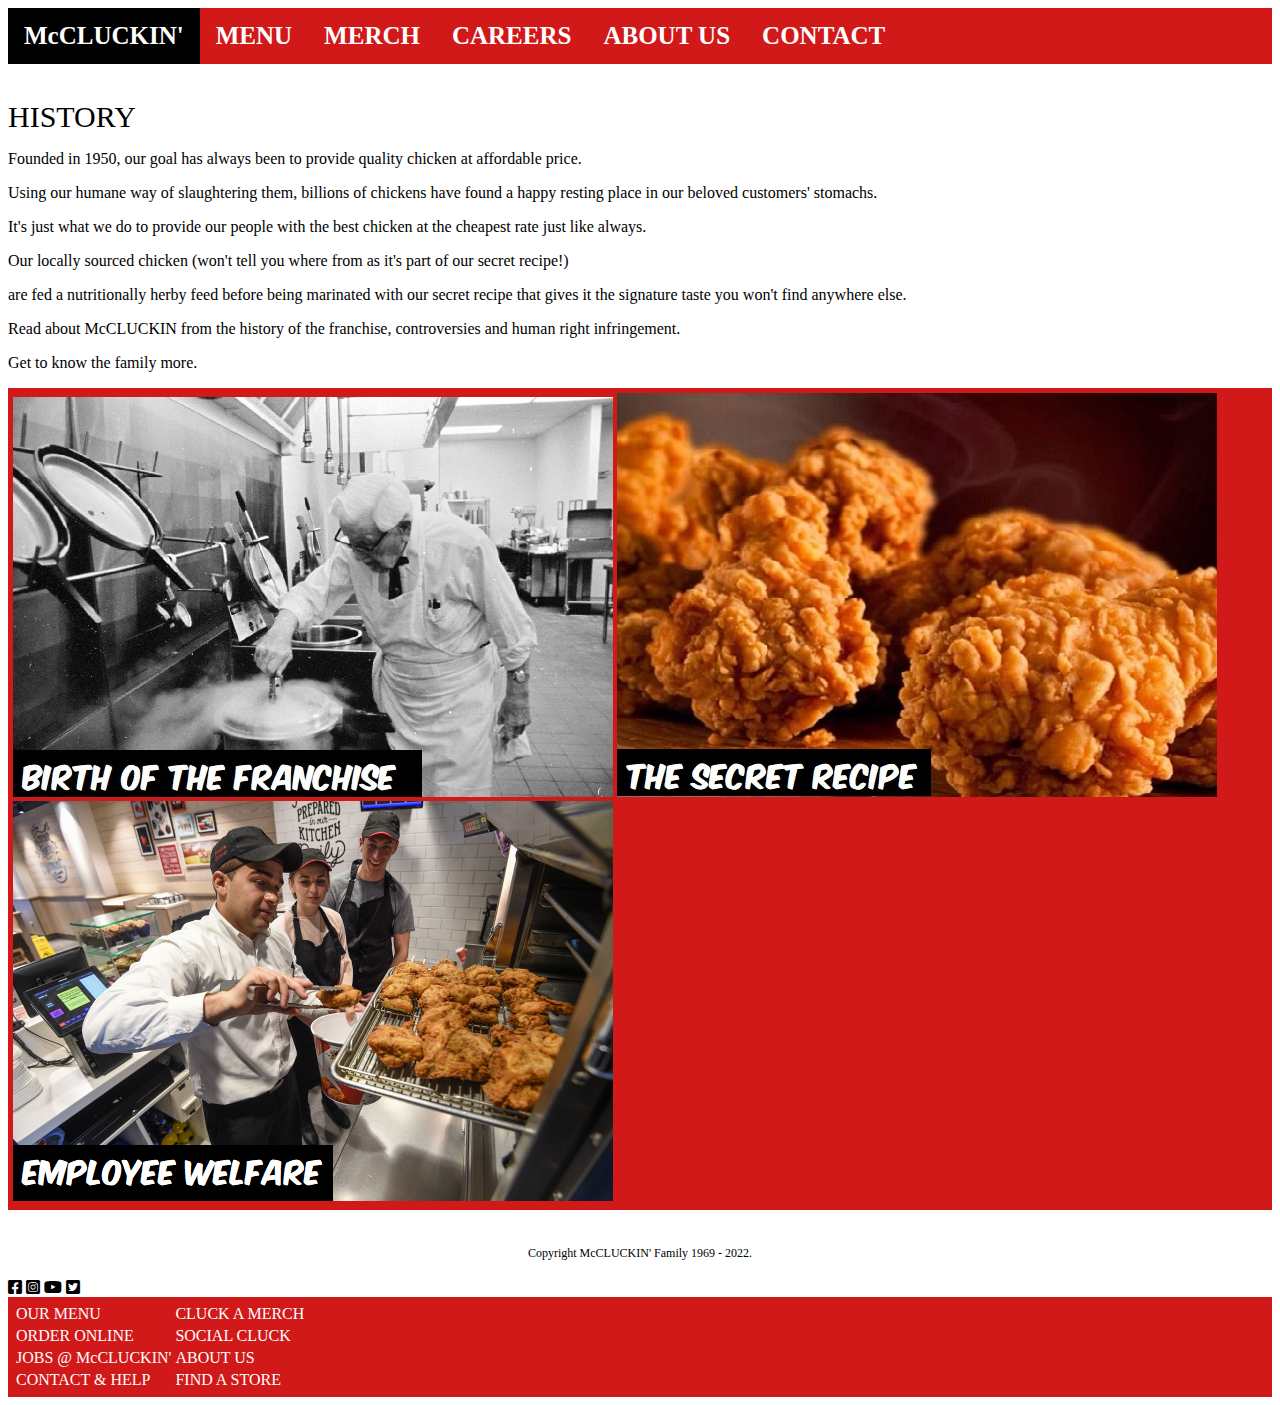
<file: about_us.html>
<!DOCTYPE html>
<html lang="en">
  <head>
    <title>McCLUCKIN': Who We Cluckin' Are.</title>

    <meta name="viewport" content="width=device-width, initial-scale=1" />

    <!---Libraries-->
    <link
      rel="stylesheet"
      type="text/css"
      href="assets/css/mccluck-css-style.css"
    />
    <link
      rel="stylesheet"
      href="https://cdnjs.cloudflare.com/ajax/libs/font-awesome/6.0.0-beta3/css/all.min.css"
    />

    <!-- jQuery library -->
    <script src="https://ajax.googleapis.com/ajax/libs/jquery/3.6.0/jquery.min.js"></script>

    <!-- Latest compiled JavaScript -->
    <!-- JavaScript Bundle with Popper -->
    <script
      src="https://cdn.jsdelivr.net/npm/bootstrap@5.2.0-beta1/dist/js/bootstrap.bundle.min.js"
      integrity="sha384-pprn3073KE6tl6bjs2QrFaJGz5/SUsLqktiwsUTF55Jfv3qYSDhgCecCxMW52nD2"
      crossorigin="anonymous"
    ></script>
  </head>

  <!---Navigation bar W3 School-->
  <div class="topnav">
    <a class="active" href="index.html" target="_blank">McCLUCKIN'</a>
    <a href="menu.html" target="_blank">MENU</a>
    <a href="merchandise.html" target="_blank">MERCH</a>
    <a href="careers.html" target="_blank">CAREERS</a>
    <a href="about_us.html" target="_blank">ABOUT US</a>
    <a href="contact.html" target="_blank">CONTACT</a>
  </div>

  <body>
    <br />
    <br />
    <div class="h2">HISTORY</div>
    <article>
      <p>
        Founded in 1950, our goal has always been to provide quality chicken at
        affordable price.
      </p>
      <p>
        Using our humane way of slaughtering them, billions of chickens have
        found a happy resting place in our beloved customers' stomachs.
      </p>
      <p>
        It's just what we do to provide our people with the best chicken at the
        cheapest rate just like always.
      </p>
      <p>
        Our locally sourced chicken (won't tell you where from as it's part of
        our secret recipe!)
      </p>
      <p>
        are fed a nutritionally herby feed before being marinated with our
        secret recipe that gives it the signature taste you won't find anywhere
        else.
      </p>
      <p>
        Read about McCLUCKIN from the history of the franchise, controversies
        and human right infringement.
      </p>
      <p>Get to know the family more.</p>
    </article>

    <div class="menu-center">
      <img
        src="assets/images/about-us-old-store.webp"
        class="img-fluid"
        alt="Start of the Franchise"
      />
      <img
        src="assets/images/about-us-hot-wings.webp"
        class="img-fluid"
        alt="Secret Recipe"
      />
      <img
        src="assets/images/about-us-welfare.webp"
        class="img-fluid"
        alt="Employee Welfare"
      />
    </div>
    <br />
    <br />

    <div class="footer-text">Copyright McCLUCKIN' Family 1969 - 2022.</div>

    <br />
    <!---Social media-->
    <a href="https://www.facebook.com"
      ><i class="fa-brands fa-facebook-square"></i
    ></a>
    <a href="https://www.instagram.com"
      ><i class="fa-brands fa-instagram-square"></i
    ></a>
    <a href="https://www.youtube.com"><i class="fa-brands fa-youtube"></i></a>
    <a href="https://www.twitter.com"
      ><i class="fa-brands fa-twitter-square"></i
    ></a>

    <!---Footer links-->
    <div class="footer-links">
      <table>
        <tr>
          <td><a href="menu.html">OUR MENU</a></td>
          <td><a href="merchandise.html">CLUCK A MERCH</a></td>
        </tr>

        <tr>
          <td><a href="ubereats.com">ORDER ONLINE</a></td>
          <td><a href="google.com">SOCIAL CLUCK</a></td>
        </tr>

        <tr>
          <td><a href="careers.html">JOBS @ McCLUCKIN'</a></td>
          <td><a href="about_us.html">ABOUT US</a></td>
        </tr>

        <tr>
          <td><a href="contact.html">CONTACT & HELP</a></td>
          <td><a href="contact.html">FIND A STORE</a></td>
        </tr>
      </table>
    </div>
  </body>
</html>
</file>
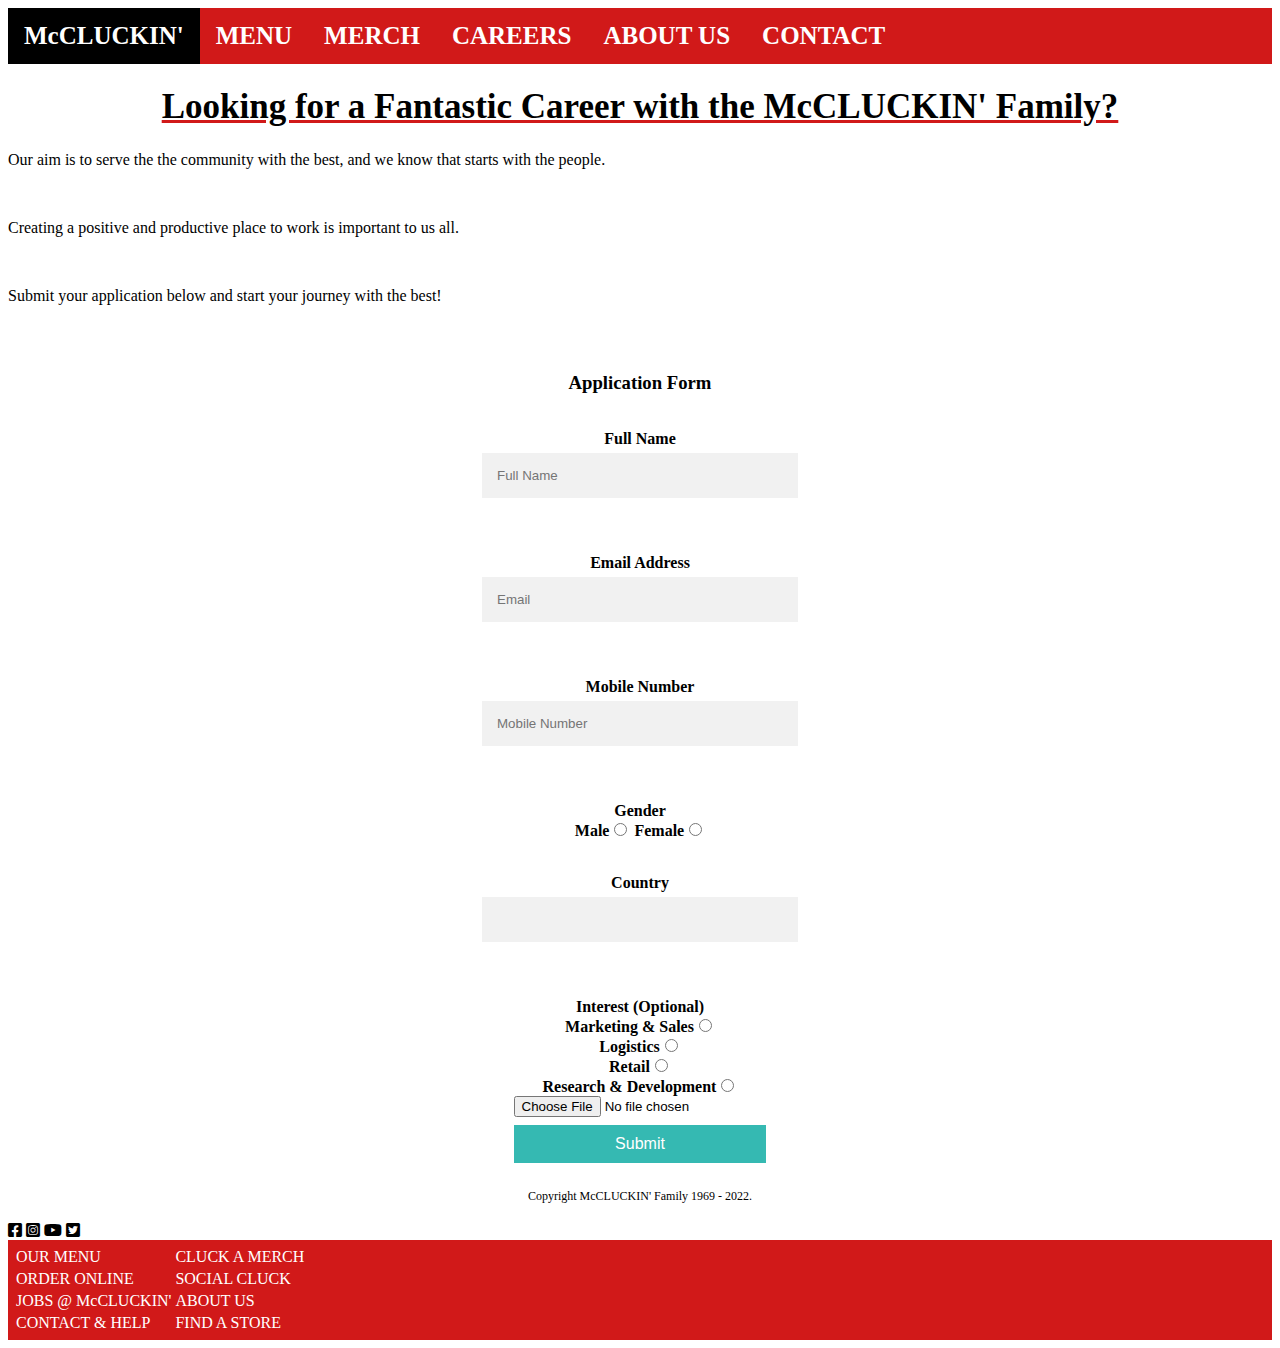
<file: careers.html>
<!DOCTYPE html>
<html lang="en">
  <head>
    <title>McCLUCKIN': Join The Flock!</title>

    <meta name="viewport" content="width=device-width, initial-scale=1">

    <!---Libraries-->
    <link
      rel="stylesheet"
      type="text/css"
      href="assets/css/mccluck-css-style.css"
    />
    <link
      rel="stylesheet"
      href="https://cdnjs.cloudflare.com/ajax/libs/font-awesome/6.0.0-beta3/css/all.min.css"
    />
    <link
      rel="stylesheet"
      type="text/css"
      href="assets/css/career-application-style.css"
    />

    <!-- jQuery library -->
    <script src="https://ajax.googleapis.com/ajax/libs/jquery/3.6.0/jquery.min.js"></script>

    <!-- Latest compiled JavaScript -->
    <!-- JavaScript Bundle with Popper -->
    <script src="https://cdn.jsdelivr.net/npm/bootstrap@5.2.0-beta1/dist/js/bootstrap.bundle.min.js" 
    integrity="sha384-pprn3073KE6tl6bjs2QrFaJGz5/SUsLqktiwsUTF55Jfv3qYSDhgCecCxMW52nD2" 
    crossorigin="anonymous">
    </script>

  </head>

  <body>
<!---Navigation bar W3 School-->
  <div class= "topnav">
    <a class="active"
     href="index.html" target="_blank">McCLUCKIN'</a>
    <a href="menu.html" target="_blank">MENU</a>
    <a href="merchandise.html" target="_blank">MERCH</a>
    <a href="careers.html" target="_blank">CAREERS</a>
    <a href="about_us.html" target="_blank">ABOUT US</a>
    <a href="contact.html" target="_blank">CONTACT</a>
  </div>

    <h1>Looking for a Fantastic Career with the McCLUCKIN' Family?</h1>

    <p>
      Our aim is to serve the the community with the best, and we know that
      starts with the people.
    </p>
<br />
    <p>
      Creating a positive and productive place to work is important to us all.
    </p>
<br />
    <p>Submit your application below and start your journey with the best!</p>

    <form>
      <div class="container"></div>
      <h3>Application Form</h3>
<br />
      <label> Full Name </label>
<br />
      <input type="text" name="fname" placeholder="Full Name" id="t1" />
      <p id="msg1" style="color: red"></p>
 <br />

      <label>Email Address</label>
 <br />
      <input type="text" name="email" placeholder="Email" id="t2" />
      <p id="msg2" style="color: red"></p>
<br />

      <label>Mobile Number</label>
<br />
      <input type="text" name="mobile" placeholder="Mobile Number" id="t3" />
      <p id="msg3" style="color: red"></p>
<br />

      <label>Gender</label>
<br />
      Male<input type="radio" name="gender" id="gender_Male" value="Male" />
      Female<input
        type="radio"
        name="gender"
        id="gender_Female"
        value="Female"
      />
      <p id="msg4" style="color: red"></p>
<br />

      <label>Country</label>
<br />
      <input list="country" id="t5" />
      <datalist id="country">
        <option value="United States"></option>
        <option value="United Kingdom"></option>
        <option value="Thailand"></option>
        <option value="Taiwan"></option>
        <option value="Japan"></option>
        <option value="Canada"></option>
        <option value="Singapore"></option>
      </datalist>
      <p id="msg5" style="color: red"></p>
<br />

      <label>Interest (Optional)</label>
<br />
      Marketing & Sales<input type="radio" name="g1" />
<br />
      Logistics<input type="radio" name="g1" />
<br />
      Retail<input type="radio" name="g1" />
<br />
      Research & Development<input type="radio" name="g1" />
<br />
      <input type="file" id="myFile" name="filename" />
<br />
      <button type="button" class="submitbtn" value="Check" onclick="check()">
        Submit
      </button>
      <!--This doesn't do anything cus I'm not at that level yet lol.-->
    </form>
<br />
    <div class="footer-text">Copyright McCLUCKIN' Family 1969 - 2022.</div>

 <br />
    <!---Social media-->
 <a href="https://www.facebook.com"><i class="fa-brands fa-facebook-square"></i></a>
 <a href="https://www.instagram.com"><i class="fa-brands fa-instagram-square"></i></a>
 <a href="https://www.youtube.com"><i class="fa-brands fa-youtube"></i></a>
 <a href="https://www.twitter.com"><i class="fa-brands fa-twitter-square"></i></a>

    <!---Footer links-->
    <div class="footer-links">
      <table>
        <tr>
          <td><a href="menu.html">OUR MENU</a></td>
          <td><a href="merchandise.html">CLUCK A MERCH</a></td>
        </tr>

        <tr>
          <td><a href="ubereats.com">ORDER ONLINE</a></td>
          <td><a href="google.com">SOCIAL CLUCK</a></td>
        </tr>

        <tr>
          <td><a href="careers.html">JOBS @ McCLUCKIN'</a></td>
          <td><a href="about_us.html">ABOUT US</a></td>
        </tr>

        <tr>
          <td><a href="contact.html">CONTACT & HELP</a></td>
          <td><a href="contact.html">FIND A STORE</a></td>
        </tr>
      </table>
    </div>
  </body>
</html>
</file>
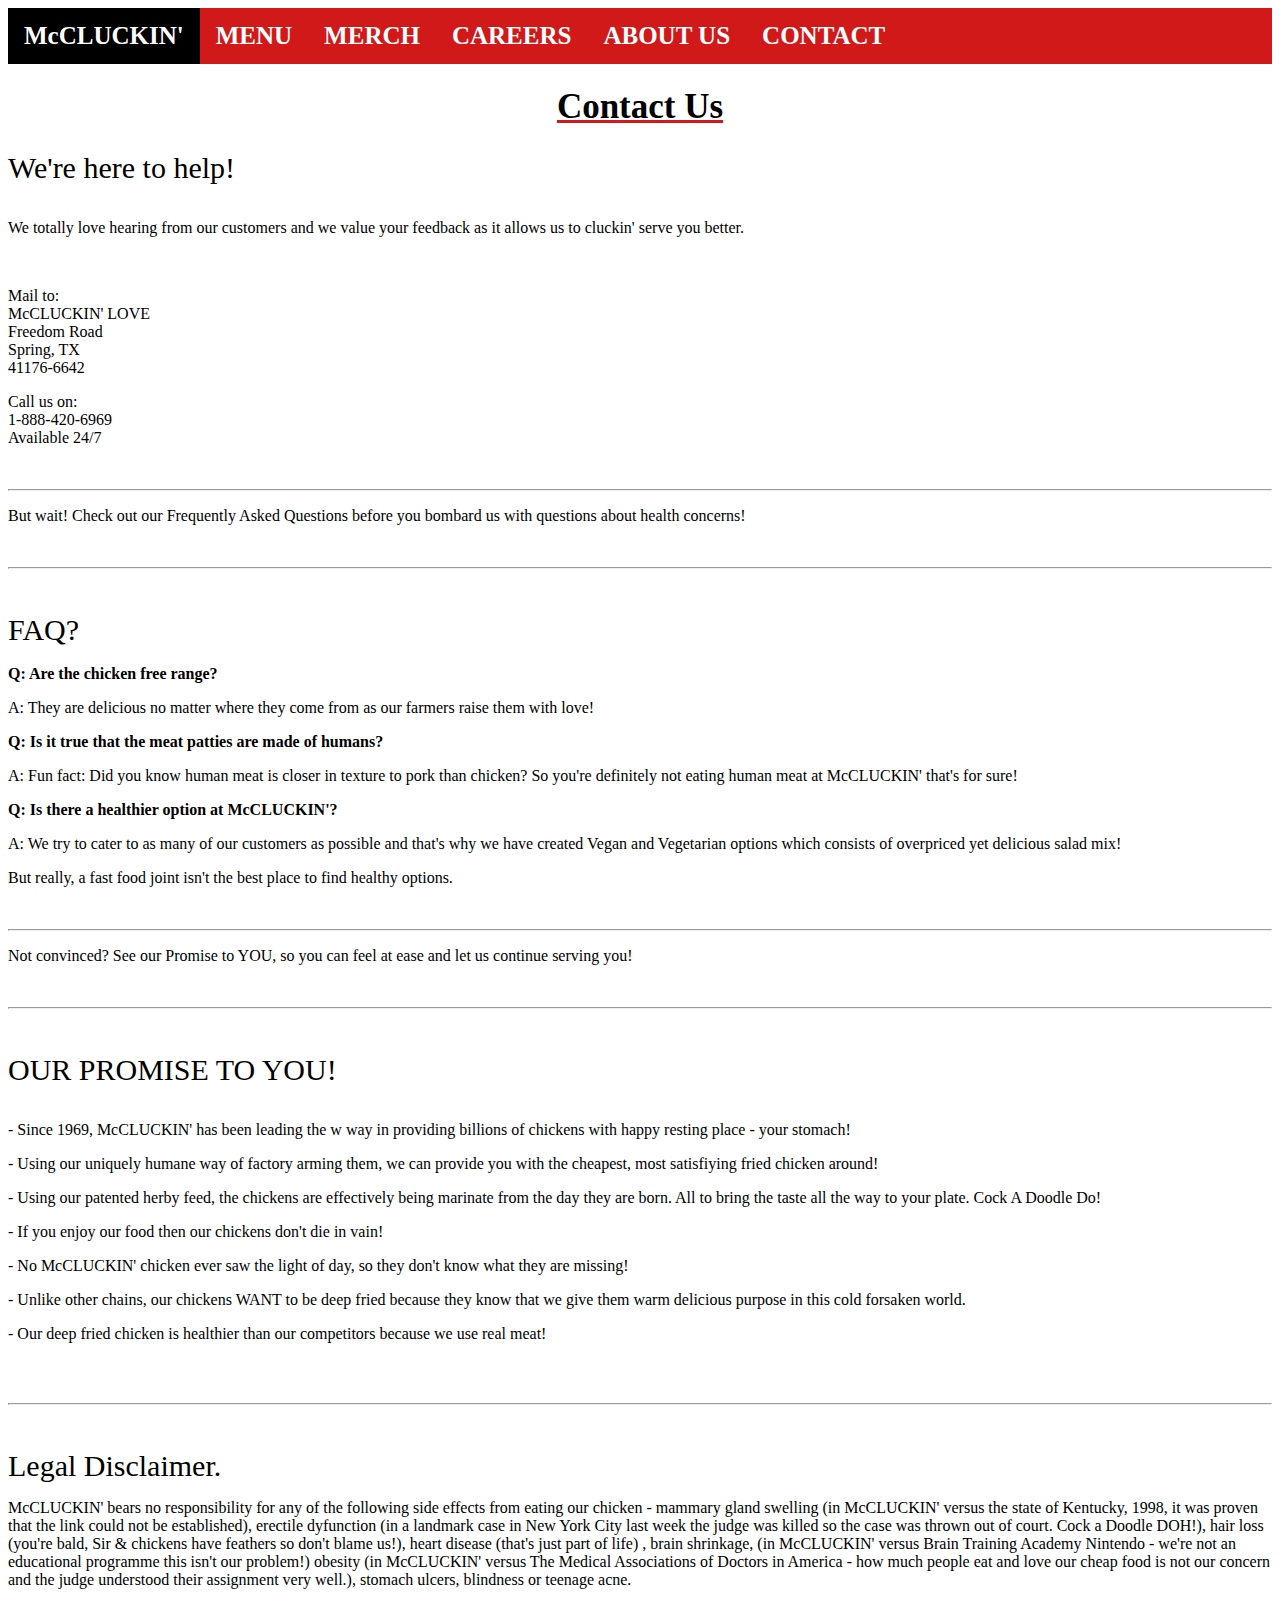
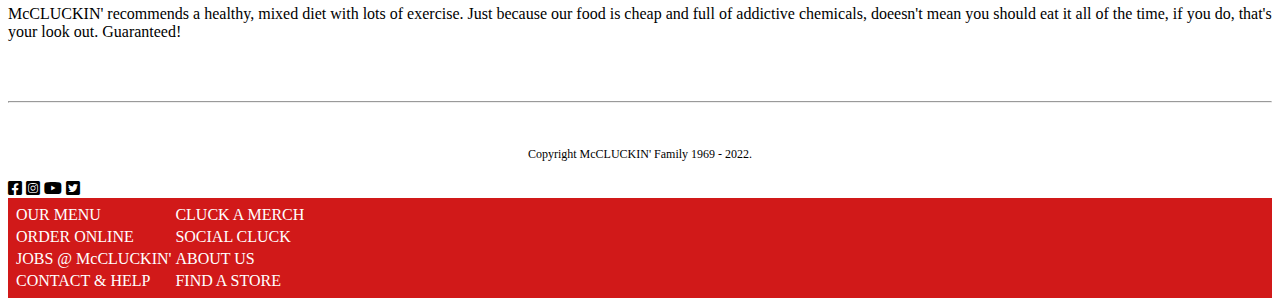
<file: contact.html>
<!DOCTYPE html>
<html lang="en">
  <head>
    <title>McCLUCKIN': Got A Burning Question?</title>

    <meta name="viewport" content="width=device-width, initial-scale=1" />

    <!---Libraries-->
    <link
      rel="stylesheet"
      type="text/css"
      href="assets/css/mccluck-css-style.css"
    />
    <link
      rel="stylesheet"
      href="https://cdnjs.cloudflare.com/ajax/libs/font-awesome/6.0.0-beta3/css/all.min.css"
    />

    <!-- jQuery library -->
    <script src="https://ajax.googleapis.com/ajax/libs/jquery/3.6.0/jquery.min.js"></script>

    <!-- Latest compiled JavaScript -->
    <!-- JavaScript Bundle with Popper -->
    <script
      src="https://cdn.jsdelivr.net/npm/bootstrap@5.2.0-beta1/dist/js/bootstrap.bundle.min.js"
      integrity="sha384-pprn3073KE6tl6bjs2QrFaJGz5/SUsLqktiwsUTF55Jfv3qYSDhgCecCxMW52nD2"
      crossorigin="anonymous"
    ></script>
  </head>

  <!---Navigation bar W3 School-->
  <div class="topnav">
    <a class="active" href="index.html" target="_blank">McCLUCKIN'</a>
    <a href="menu.html" target="_blank">MENU</a>
    <a href="merchandise.html" target="_blank">MERCH</a>
    <a href="careers.html" target="_blank">CAREERS</a>
    <a href="about_us.html" target="_blank">ABOUT US</a>
    <a href="contact.html" target="_blank">CONTACT</a>
  </div>

  <body>
    <h1>Contact Us</h1>

    <div class="h2">We're here to help!</div>

    <br />

    <p>
      We totally love hearing from our customers and we value your feedback as
      it allows us to cluckin' serve you better.
    </p>
    <br />
    <p>
      Mail to:
      <br />
      McCLUCKIN' LOVE
      <br />
      Freedom Road
      <br />
      Spring, TX
      <br />
      41176-6642
    </p>

    <p>
      Call us on:
      <br />
      1-888-420-6969
      <br />
      Available 24/7
    </p>

    <br />
    <hr />
    <p>
      But wait! Check out our Frequently Asked Questions before you bombard us
      with questions about health concerns!
    </p>
    <br />
    <hr />
    <br />
    <br />

    <div class="h2">FAQ?</div>

    <br />

    <div class="p2">Q: Are the chicken free range?</div>
    <p>
      A: They are delicious no matter where they come from as our farmers raise
      them with love!
    </p>

    <div class="p2">
      Q: Is it true that the meat patties are made of humans?
    </div>
    <p>
      A: Fun fact: Did you know human meat is closer in texture to pork than
      chicken? So you're definitely not eating human meat at McCLUCKIN' that's
      for sure!
    </p>

    <div class="p2">Q: Is there a healthier option at McCLUCKIN'?</div>
    <p>
      A: We try to cater to as many of our customers as possible and that's why
      we have created Vegan and Vegetarian options which consists of overpriced
      yet delicious salad mix!
    </p>
    <p>
      But really, a fast food joint isn't the best place to find healthy
      options.
    </p>

    <br />
    <hr />
    <p>
      Not convinced? See our Promise to YOU, so you can feel at ease and let us
      continue serving you!
    </p>
    <br />
    <hr />
    <br />
    <br />

    <div class="h2">OUR PROMISE TO YOU!</div>

    <br />

    <p>
      - Since 1969, McCLUCKIN' has been leading the w way in providing billions
      of chickens with happy resting place - your stomach!
    </p>
    <p>
      - Using our uniquely humane way of factory arming them, we can provide you
      with the cheapest, most satisfiying fried chicken around!
    </p>
    <p>
      - Using our patented herby feed, the chickens are effectively being
      marinate from the day they are born. All to bring the taste all the way to
      your plate. Cock A Doodle Do!
    </p>
    <p>- If you enjoy our food then our chickens don't die in vain!</p>
    <p>
      - No McCLUCKIN' chicken ever saw the light of day, so they don't know what
      they are missing!
    </p>
    <p>
      - Unlike other chains, our chickens WANT to be deep fried because they
      know that we give them warm delicious purpose in this cold forsaken world.
    </p>
    <p>
      - Our deep fried chicken is healthier than our competitors because we use
      real meat!
    </p>
    <br />
    <br />
    <hr />
    <br />
    <br />

    <!---very small like those scroll on texts you get in funny adverts that list alot of side effects of their products-->
    <div class="h2">Legal Disclaimer.</div>
    <p>
      McCLUCKIN' bears no responsibility for any of the following side effects
      from eating our chicken - mammary gland swelling (in McCLUCKIN' versus the
      state of Kentucky, 1998, it was proven that the link could not be
      established), erectile dyfunction (in a landmark case in New York City
      last week the judge was killed so the case was thrown out of court. Cock a
      Doodle DOH!), hair loss (you're bald, Sir & chickens have feathers so
      don't blame us!), heart disease (that's just part of life) , brain
      shrinkage, (in McCLUCKIN' versus Brain Training Academy Nintendo - we're
      not an educational programme this isn't our problem!) obesity (in
      McCLUCKIN' versus The Medical Associations of Doctors in America - how
      much people eat and love our cheap food is not our concern and the judge
      understood their assignment very well.), stomach ulcers, blindness or
      teenage acne.
    </p>
    <p>
      McCLUCKIN' recommends a healthy, mixed diet with lots of exercise. Just
      because our food is cheap and full of addictive chemicals, doeesn't mean
      you should eat it all of the time, if you do, that's your look out.
      Guaranteed!
    </p>

    <br />
    <br />
    <hr />
    <br />
    <br />

    <div class="footer-text">Copyright McCLUCKIN' Family 1969 - 2022.</div>

    <br />
    <!---Social media-->
    <a href="https://www.facebook.com"
      ><i class="fa-brands fa-facebook-square"></i
    ></a>
    <a href="https://www.instagram.com"
      ><i class="fa-brands fa-instagram-square"></i
    ></a>
    <a href="https://www.youtube.com"><i class="fa-brands fa-youtube"></i></a>
    <a href="https://www.twitter.com"
      ><i class="fa-brands fa-twitter-square"></i
    ></a>

    <!---Footer links-->
    <div class="footer-links">
      <table>
        <tr>
          <td><a href="menu.html">OUR MENU</a></td>
          <td><a href="merchandise.html">CLUCK A MERCH</a></td>
        </tr>

        <tr>
          <td><a href="ubereats.com">ORDER ONLINE</a></td>
          <td><a href="google.com">SOCIAL CLUCK</a></td>
        </tr>

        <tr>
          <td><a href="careers.html">JOBS @ McCLUCKIN'</a></td>
          <td><a href="about_us.html">ABOUT US</a></td>
        </tr>

        <tr>
          <td><a href="contact.html">CONTACT & HELP</a></td>
          <td><a href="contact.html">FIND A STORE</a></td>
        </tr>
      </table>
    </div>
  </body>
</html>
</file>
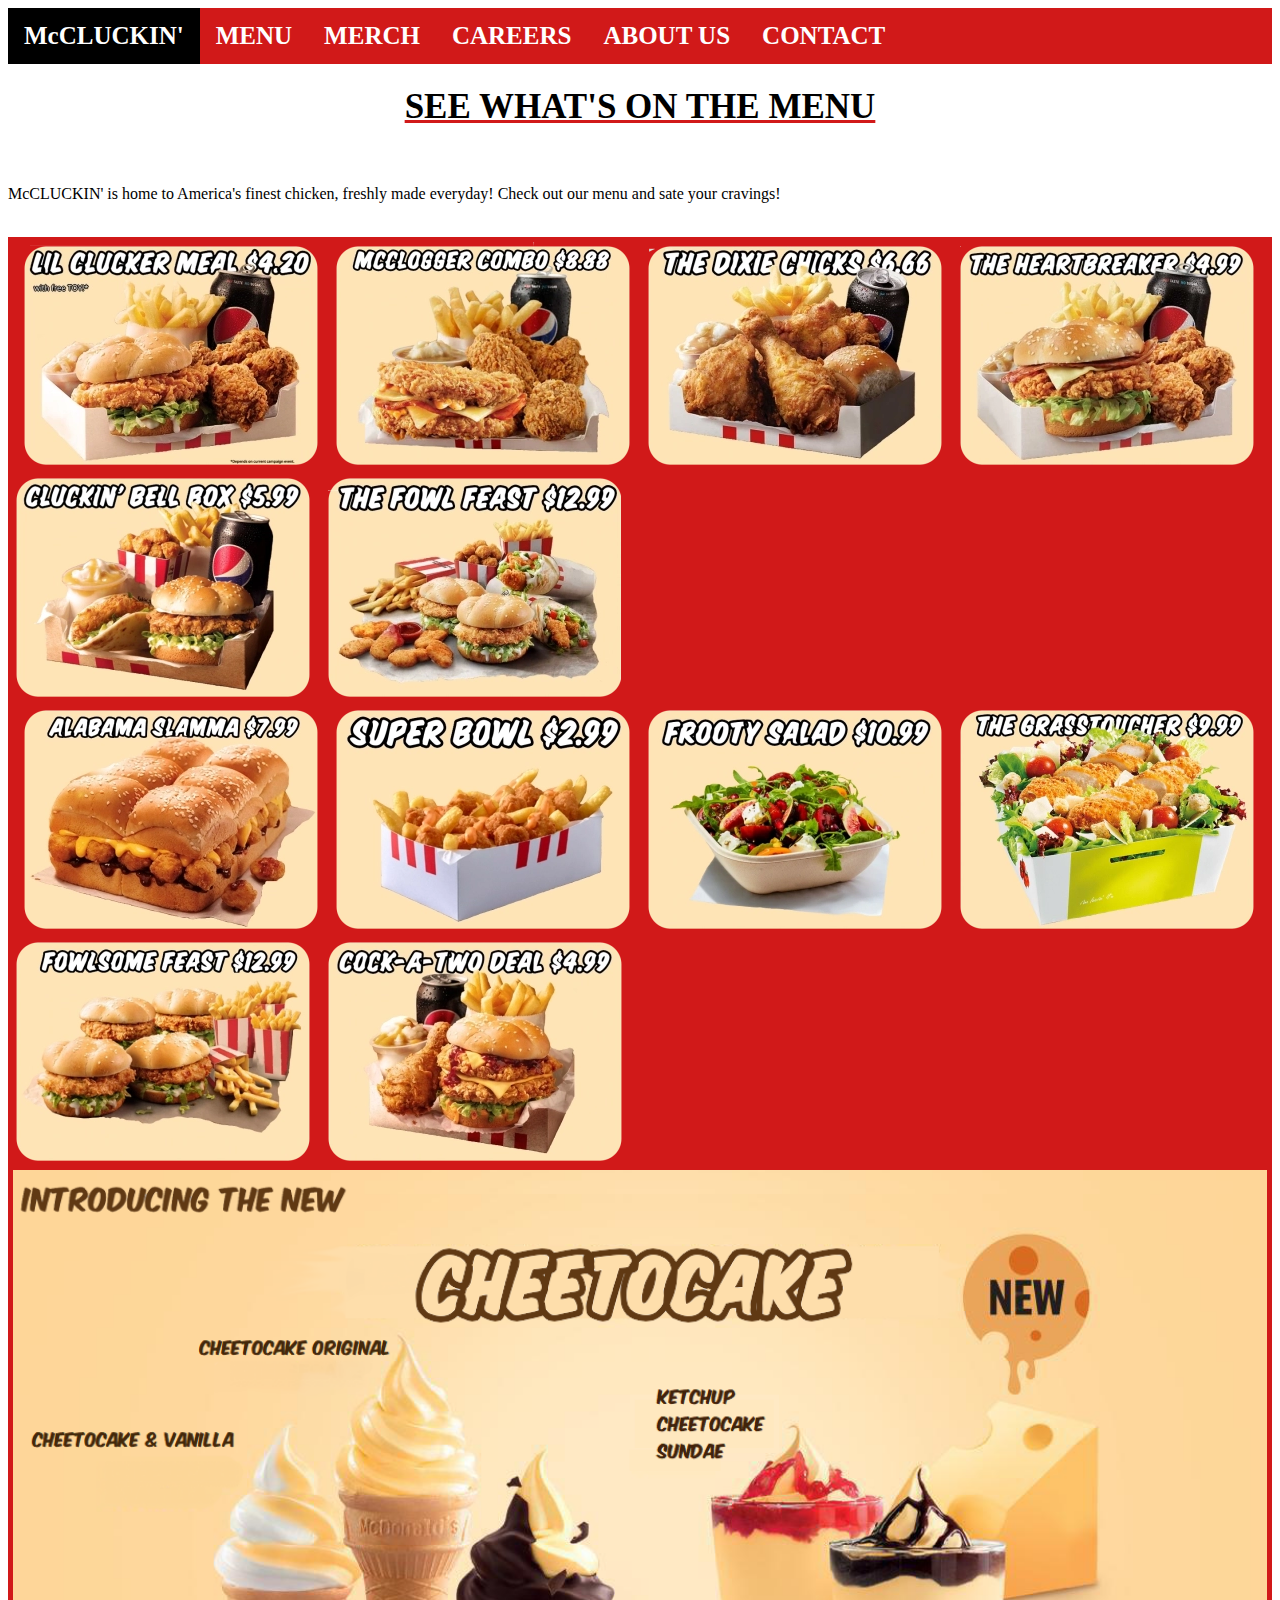
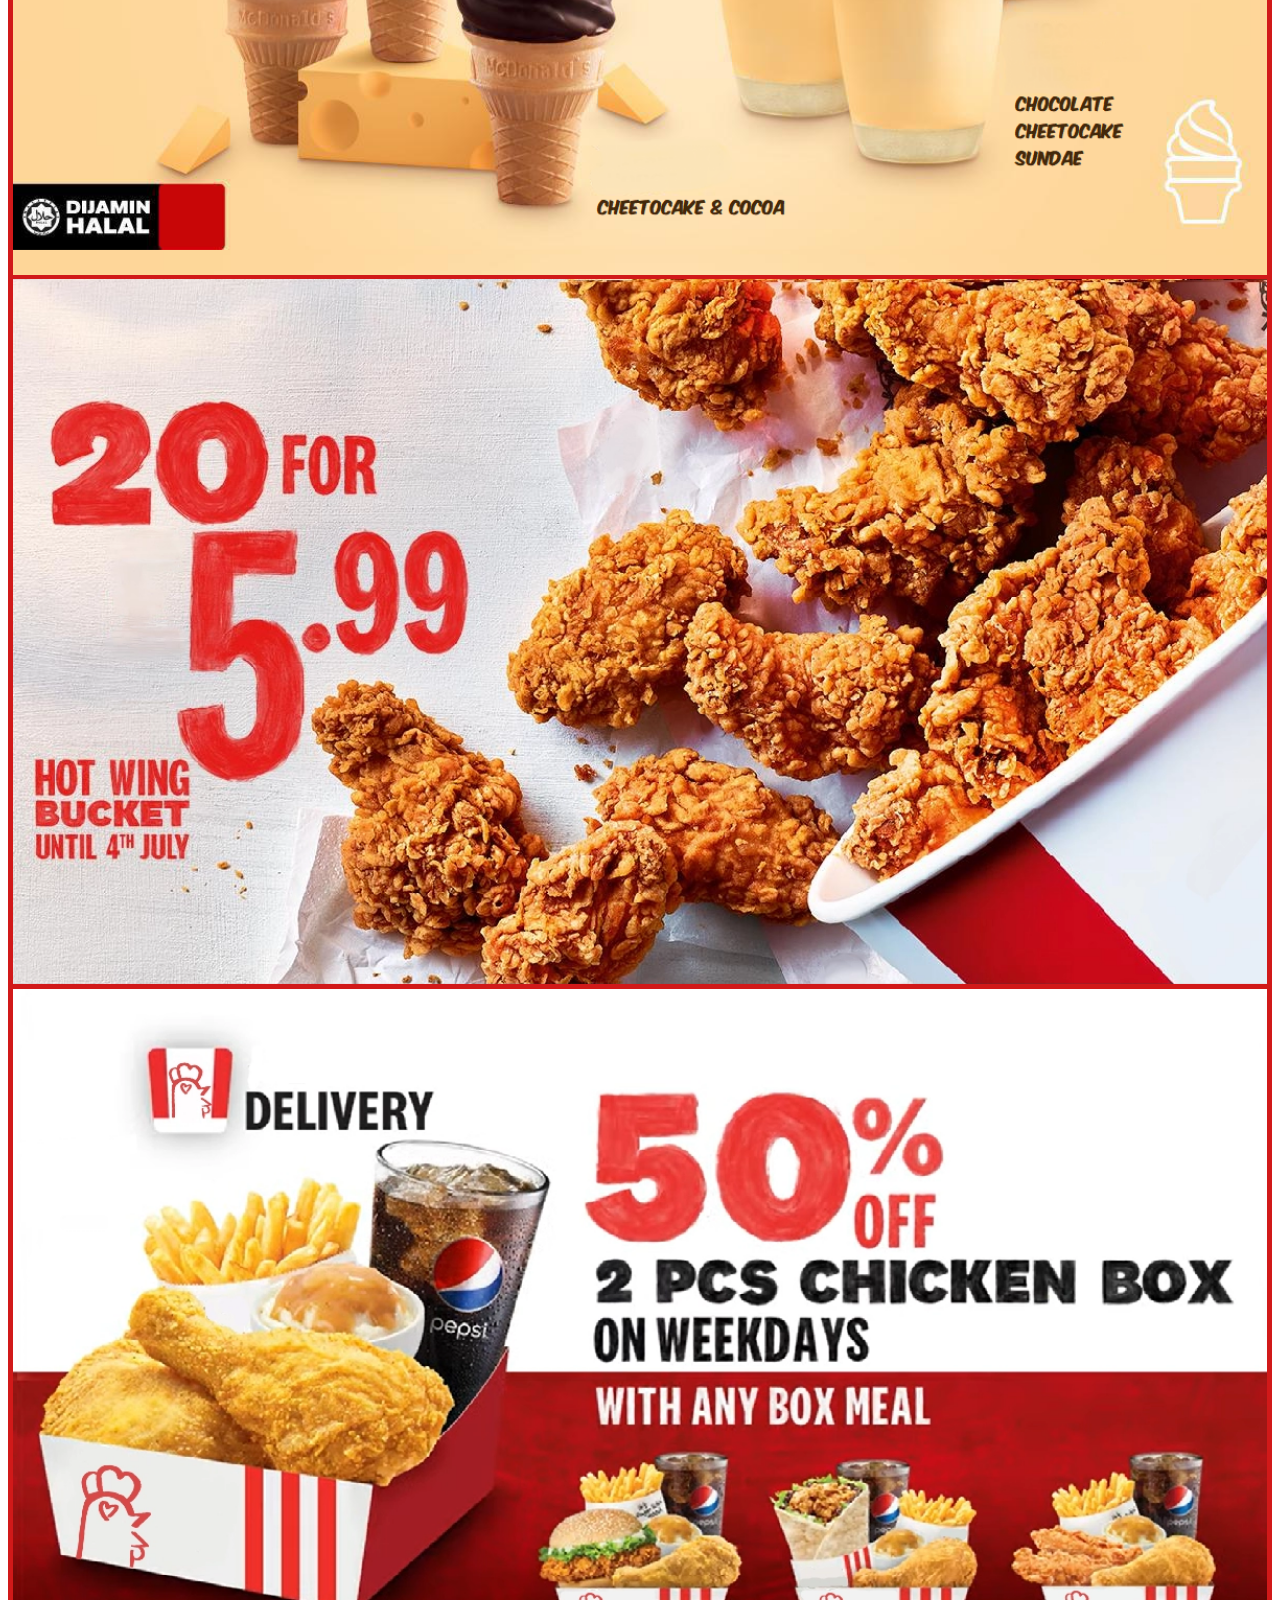
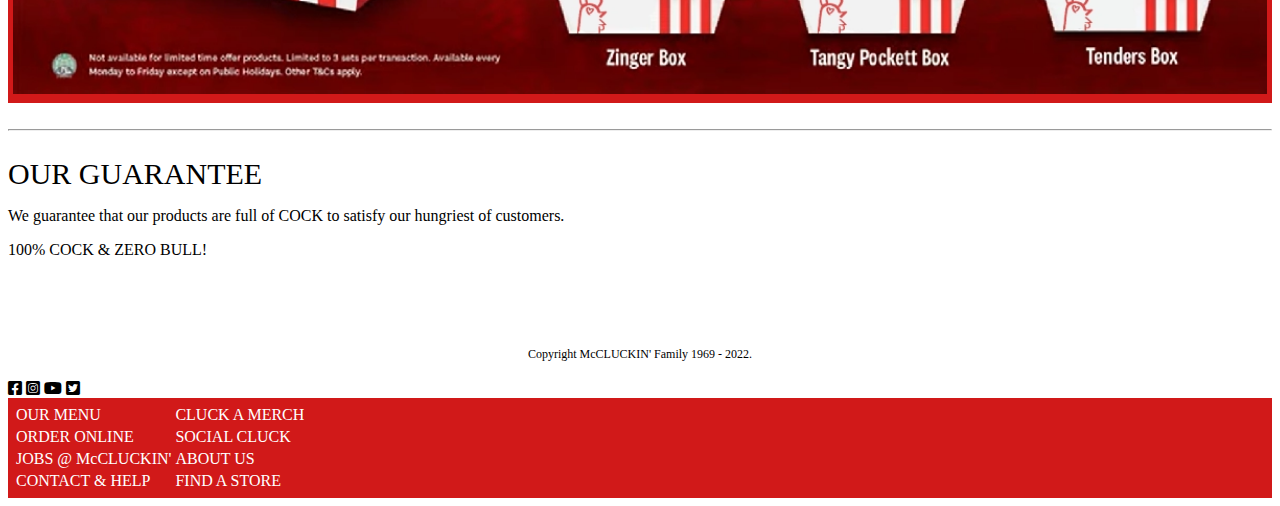
<file: menu.html>
<!DOCTYPE html>
<html lang="en">
  <head>
    <title>McCLUCKIN': If You Like It Then It Didn't Die In Vain!</title>

    <meta name="viewport" content="width=device-width, initial-scale=1" />

    <!---Libraries-->
    <link
      rel="stylesheet"
      type="text/css"
      href="assets/css/mccluck-css-style.css"
    />
    <link
      rel="stylesheet"
      href="https://cdnjs.cloudflare.com/ajax/libs/font-awesome/6.0.0-beta3/css/all.min.css"
    />

    <!-- jQuery library -->
    <script src="https://ajax.googleapis.com/ajax/libs/jquery/3.6.0/jquery.min.js"></script>

    <!-- Latest compiled JavaScript -->
    <!-- JavaScript Bundle with Popper -->
    <script
      src="https://cdn.jsdelivr.net/npm/bootstrap@5.2.0-beta1/dist/js/bootstrap.bundle.min.js"
      integrity="sha384-pprn3073KE6tl6bjs2QrFaJGz5/SUsLqktiwsUTF55Jfv3qYSDhgCecCxMW52nD2"
      crossorigin="anonymous"
    ></script>
  </head>

  <!---Navigation bar W3 School-->
  <div class="topnav">
    <a class="active" href="index.html" target="_blank">McCLUCKIN'</a>
    <a href="menu.html" target="_blank">MENU</a>
    <a href="merchandise.html" target="_blank">MERCH</a>
    <a href="careers.html" target="_blank">CAREERS</a>
    <a href="about_us.html" target="_blank">ABOUT US</a>
    <a href="contact.html" target="_blank">CONTACT</a>
  </div>

  <body>
    <!--Text-->
    <h1>SEE WHAT'S ON THE MENU</h1>
    <br />

    <p>
      McCLUCKIN' is home to America's finest chicken, freshly made everyday!
      Check out our menu and sate your cravings!
    </p>
    <br />
    <div class="menu-center">
      &nbsp;
      <img
        src="assets/images/menu-lil-clucker.webp"
        class="img-fluid"
        alt="Lil Clucker Meal"
      />
      &nbsp;
      <img
        src="assets/images/menu-mccluckin.webp"
        class="img-fluid"
        alt="McCluckin Meal"
      />
      &nbsp;
      <img
        src="assets/images/menu-dixie-chicks.webp"
        class="img-fluid"
        alt="Dixie Chicks"
      />
      &nbsp;
      <img
        src="assets/images/menu-heartbreaker.webp"
        class="img-fluid"
        alt="The Heartbreaker"
      />
      &nbsp;
      <img
        src="assets/images/menu-cluckin-bell-box.webp"
        class="img-fluid"
        alt="Cluckin Bell Box"
      />
      &nbsp;
      <img
        src="assets/images/menu-fowl-feast.webp"
        class="img-fluid"
        alt="Fowl Feast"
      />
      <br />
      &nbsp;
      <img
        src="assets/images/menu-slamma.webp"
        class="img-fluid"
        alt="Alabama Slamma"
      />
      &nbsp;
      <img
        src="assets/images/menu-super-bowl.webp"
        class="img-fluid"
        alt="Super Bowl"
      />
      &nbsp;
      <img
        src="assets/images/menu-frooty-salad.webp"
        class="img-fluid"
        alt="Frooty Salad"
      />
      &nbsp;
      <img
        src="assets/images/menu-grasstoucher.webp"
        class="img-fluid"
        alt="The Grasstoucher"
      />
      &nbsp;
      <img
        src="assets/images/menu-fowlsome-feast.webp"
        class="img-fluid"
        alt="Fowlsome Feast"
      />
      &nbsp;
      <img
        src="assets/images/menu-cock-a-two.webp"
        class="img-fluid"
        alt="Cock-A-Two"
      />
      <br />
      <img
        src="assets/images/slideshow2-cheetocake.webp"
        class="img-fluid"
        width="100%"
        alt="Cheetocake Promo"
      />
      <br />
      <img
        src="assets/images/slideshow2-hot-wing-bucket.webp"
        class="img-fluid"
        width="100%"
        alt="Hot Wings Bucket Deal"
      />
      <br />
      <img
        src="assets/images/slideshow2-box-sale.webp"
        class="img-fluid"
        width="100%"
        alt="Box Sale"
      />
    </div>
    <br />
    <hr />
    <br />

    <div class="h2">OUR GUARANTEE</div>
    <p>
      We guarantee that our products are full of COCK to satisfy our hungriest
      of customers.
    </p>
    <p>100% COCK & ZERO BULL!</p>

    <br />
    <br />
    <br />
    <br />

    <div class="footer-text">Copyright McCLUCKIN' Family 1969 - 2022.</div>
    <br />

    <!---Social media-->
    <a href="https://www.facebook.com"
      ><i class="fa-brands fa-facebook-square"></i
    ></a>
    <a href="https://www.instagram.com"
      ><i class="fa-brands fa-instagram-square"></i
    ></a>
    <a href="https://www.youtube.com"><i class="fa-brands fa-youtube"></i></a>
    <a href="https://www.twitter.com"
      ><i class="fa-brands fa-twitter-square"></i
    ></a>

    <!---Footer links-->
    <div class="footer-links">
      <table>
        <tr>
          <td><a href="menu.html" target="_blank">OUR MENU</a></td>
          <td><a href="merchandise.html" target="_blank">CLUCK A MERCH</a></td>
        </tr>

        <tr>
          <td><a href="ubereats.com">ORDER ONLINE</a></td>
          <td><a href="google.com">SOCIAL CLUCK</a></td>
        </tr>

        <tr>
          <td><a href="careers.html" target="_blank">JOBS @ McCLUCKIN'</a></td>
          <td><a href="about_us.html" target="_blank">ABOUT US</a></td>
        </tr>

        <tr>
          <td><a href="contact.html" target="_blank">CONTACT & HELP</a></td>
          <td><a href="contact.html" target="_blank">FIND A STORE</a></td>
        </tr>
      </table>
    </div>
  </body>
</html>
</file>
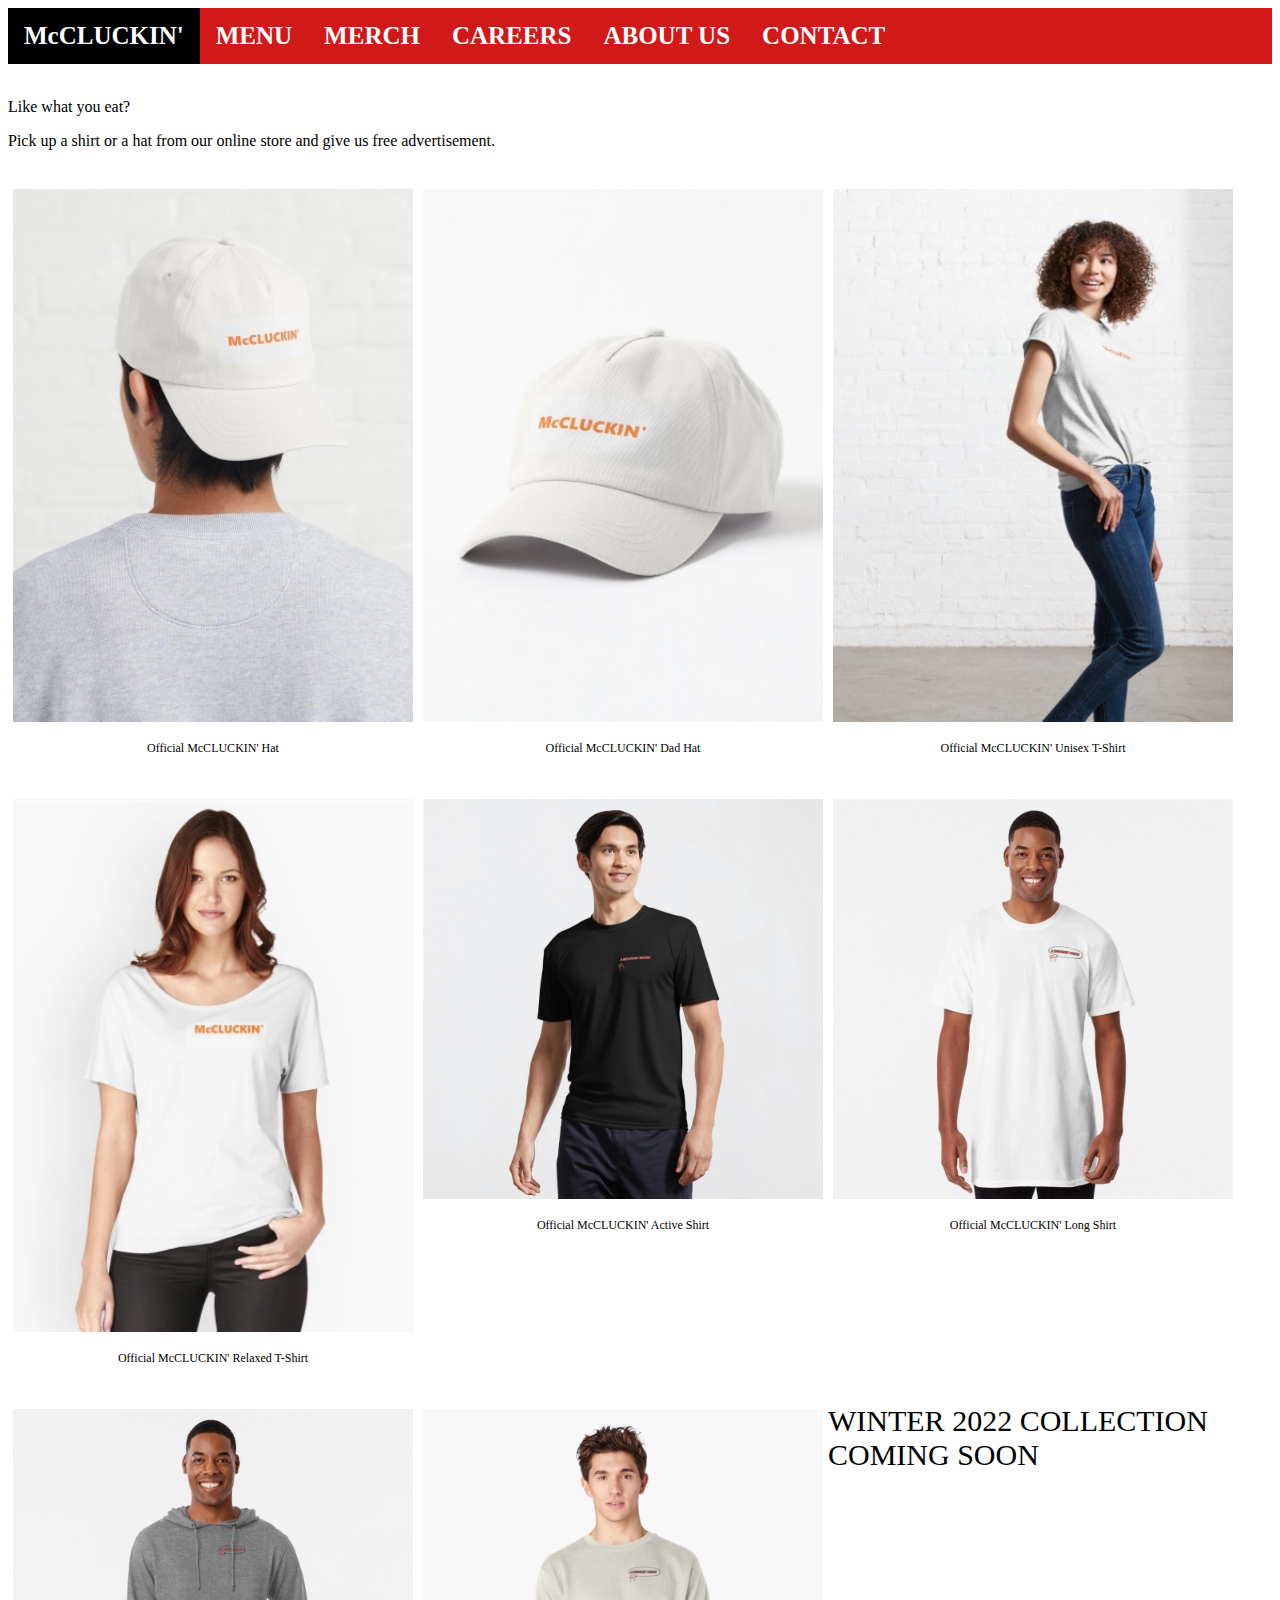
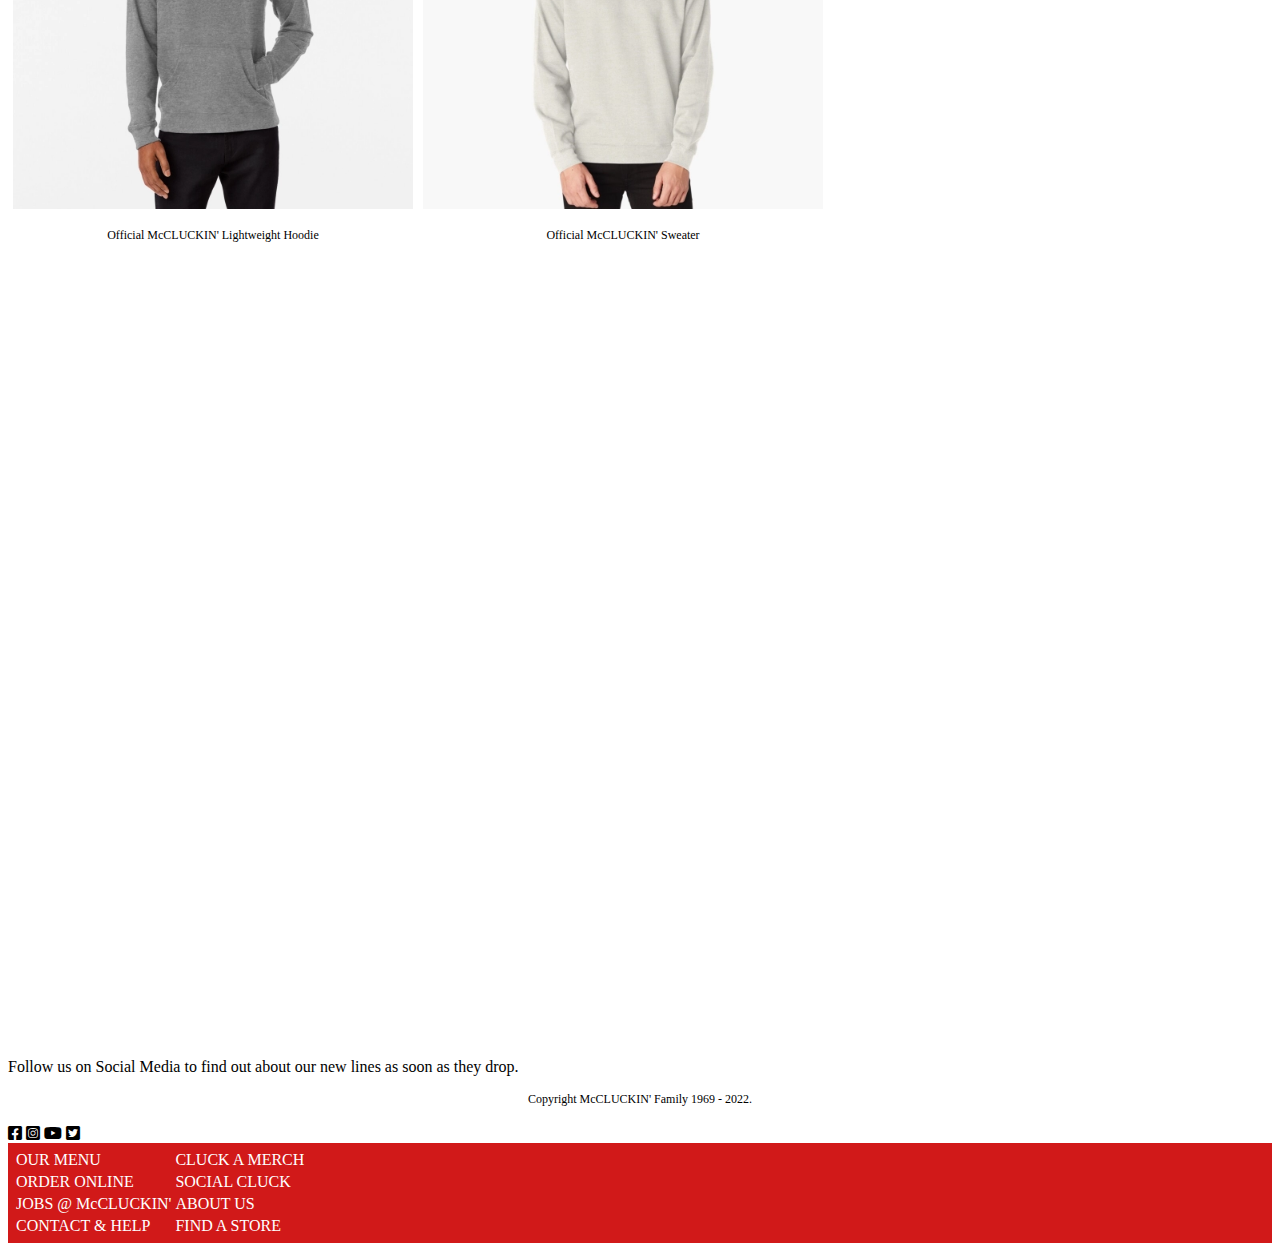
<file: merchandise.html>
<!DOCTYPE html>
<html lang="en">
  <head>
    <title>McCLUCKIN': Cluck A Merch.</title>

    <meta name="viewport" content="width=device-width, initial-scale=1" />
    <!---Libraries-->
    <link
      rel="stylesheet"
      type="text/css"
      href="assets/css/mccluck-css-style.css"
    />
    <link
      rel="stylesheet"
      href="https://cdnjs.cloudflare.com/ajax/libs/font-awesome/6.0.0-beta3/css/all.min.css"
    />
    <link
      rel="stylesheet"
      type="text/css"
      href="assets/css/merch-gallery-style.css"
    />

    <!-- jQuery library -->
    <script src="https://ajax.googleapis.com/ajax/libs/jquery/3.6.0/jquery.min.js"></script>

    <!-- Latest compiled JavaScript -->
    <!-- JavaScript Bundle with Popper -->
    <script
      src="https://cdn.jsdelivr.net/npm/bootstrap@5.2.0-beta1/dist/js/bootstrap.bundle.min.js"
      integrity="sha384-pprn3073KE6tl6bjs2QrFaJGz5/SUsLqktiwsUTF55Jfv3qYSDhgCecCxMW52nD2"
      crossorigin="anonymous"
    ></script>
  </head>

  <!---Navigation bar W3 School-->
  <div class="topnav">
    <a class="active" href="index.html" target="_blank">McCLUCKIN'</a>
    <a href="menu.html" target="_blank">MENU</a>
    <a href="merchandise.html" target="_blank">MERCH</a>
    <a href="careers.html" target="_blank">CAREERS</a>
    <a href="about_us.html" target="_blank">ABOUT US</a>
    <a href="contact.html" target="_blank">CONTACT</a>
  </div>

  <body>
    <br />
    <p>Like what you eat?</p>
    <p>
      Pick up a shirt or a hat from our online store and give us free
      advertisement.
    </p>
    <br />

    <!--Merch gallery-->
    <div class="gallery">
      <a
        target="_blank"
        href="https://www.redbubble.com/i/t-shirt/McCLUCKIN-Official-by-6KiNG/96653646.WFLAH"
      >
        <img
          src="assets/images/merch-mccluckin-hat-1.webp"
          alt="Official McCLUCKIN' Hat"
        />
      </a>
      <div class="desc">Official McCLUCKIN' Hat</div>
    </div>

    <div class="gallery">
      <a
        target="_blank"
        href="https://www.redbubble.com/i/t-shirt/McCLUCKIN-Official-by-6KiNG/96653646.WFLAH"
      >
        <img
          src="assets/images/merch-mccluckin-hat-2.webp"
          alt="Official McCLUCKIN' Hat"
        />
      </a>
      <div class="desc">Official McCLUCKIN' Dad Hat</div>
    </div>

    <div class="gallery">
      <a
        target="_blank"
        href="https://www.redbubble.com/i/t-shirt/McCLUCKIN-Official-by-6KiNG/96653646.WFLAH"
      >
        <img
          src="assets/images/merch-mccluckin-tee-2.webp"
          alt="Official McCLUCKIN' T-Shirt"
        />
      </a>
      <div class="desc">Official McCLUCKIN' Unisex T-Shirt</div>
    </div>

    <div class="gallery">
      <a
        target="_blank"
        href="https://www.redbubble.com/i/t-shirt/McCLUCKIN-Official-by-6KiNG/96653646.WFLAH"
      >
        <img
          src="assets/images/merch-mccluckin-tee-3.webp"
          alt="Official McCLUCKIN' T-Shirt"
        />
      </a>
      <div class="desc">Official McCLUCKIN' Relaxed T-Shirt</div>
    </div>

    <div class="gallery">
      <a
        target="_blank"
        href="https://www.redbubble.com/i/t-shirt/A-McCLUCKIN-Delight-by-6KiNG/98130831.WFLAH"
      >
        <img
          src="assets/images/merch-mccluckin-delight-black-shirt.webp"
          alt="Official McCLUCKIN' Active Shirt"
        />
      </a>
      <div class="desc">Official McCLUCKIN' Active Shirt</div>
    </div>

    <div class="gallery">
      <a
        target="_blank"
        href="https://www.redbubble.com/i/t-shirt/A-McCLUCKIN-Delight-by-6KiNG/98130831.WFLAH"
      >
        <img
          src="assets/images/merch-mccluckin-delight-long-shirt.webp"
          alt="Official McCLUCKIN' Long Shirt"
        />
      </a>
      <div class="desc">Official McCLUCKIN' Long Shirt</div>
    </div>

    <div class="gallery">
      <a
        target="_blank"
        href="https://www.redbubble.com/i/t-shirt/A-McCLUCKIN-Delight-by-6KiNG/98130831.WFLAH"
      >
        <img src="assets/images/merch-mccluckin-lightweight-hoodie.webp"
        alt="Official McCLUCKIN' Lightweight Hoodie"">
      </a>
      <div class="desc">Official McCLUCKIN' Lightweight Hoodie</div>
    </div>

    <div class="gallery">
      <a
        target="_blank"
        href="https://www.redbubble.com/i/t-shirt/A-McCLUCKIN-Delight-by-6KiNG/98130831.WFLAH"
      >
        <img
          src="assets/images/merch-mccluckin-sweater.webp"
          alt="Official McCLUCKIN'Sweater"
        />
      </a>
      <div class="desc">Official McCLUCKIN' Sweater</div>
    </div>
    <div class="h2">WINTER 2022 COLLECTION COMING SOON</div>
    <br />
    <br />
    <br />
    <br />
    <br />
    <br />
    <br />
    <br />
    <br />
    <br />
    <br />
    <br />
    <br />
    <br />
    <br />
    <br />
    <br />
    <br />
    <br />
    <br />
    <br />
    <br />
    <br />
    <br />
    <br />
    <br />
    <br />
    <br />
    <br />
    <br />
    <br />
    <br />
    <br />
    <br />
    <br />
    <br />
    <br />
    <br />
    <br />
    <br />
    <br />
    <br />
    <br />
    <br />
    <br />
    <br />
    <br />
    <br />
    <br />
    <br />
    <br />
    <br />
    <br />
    <br />
    <br />
    <br />
    <br />
    <br />
    <br />
    <br />
    <br />
    <br />
    <br />
    <br />
    <br />

    <p>
      Follow us on Social Media to find out about our new lines as soon as they
      drop.
    </p>
    <div class="footer-text">Copyright McCLUCKIN' Family 1969 - 2022.</div>

    <br />

    <!----set images in a grid instead-->

    <!---Social media-->
    <a href="https://www.facebook.com"
      ><i class="fa-brands fa-facebook-square"></i
    ></a>
    <a href="https://www.instagram.com"
      ><i class="fa-brands fa-instagram-square"></i
    ></a>
    <a href="https://www.youtube.com"><i class="fa-brands fa-youtube"></i></a>
    <a href="https://www.twitter.com"
      ><i class="fa-brands fa-twitter-square"></i
    ></a>

    <!---Footer links-->
    <!---Fix links-->
    <div class="footer-links">
      <table>
        <tr>
          <td><a href="menu.html">OUR MENU</a></td>
          <td><a href="merchandise.html">CLUCK A MERCH</a></td>
        </tr>

        <tr>
          <td><a href="ubereats.com">ORDER ONLINE</a></td>
          <td><a href="google.com">SOCIAL CLUCK</a></td>
        </tr>

        <tr>
          <td><a href="careers.html">JOBS @ McCLUCKIN'</a></td>
          <td><a href="about_us.html">ABOUT US</a></td>
        </tr>

        <tr>
          <td><a href="contact.html">CONTACT & HELP</a></td>
          <td><a href="contact.html">FIND A STORE</a></td>
        </tr>
      </table>
    </div>
  </body>
</html>
</file>
<file: assets/css/mccluck-css-style.css>
body {
    background-color: white;
  }

  .topnav {
    overflow: hidden;
    background-color: #d11919;
  }
  
  .topnav a {
    float: left;
    color: white;
    font-family: Verdana;
    font-size: 25px;
    text-align: center;
    padding: 14px 16px;
    text-decoration: none;
    font-size: 25px;
    font-weight: bold;
  }
  
  .topnav a:hover {
    background-color: white;
    font-family: Verdana;
    font-size: 25px;
    font-weight: bold;
    color: black;
  }
  
  .topnav a.active {
    background-color: black;
    font-family: Verdana;
    font-size: 25px;
    font-weight: bold;
    color: white;
  }

  h1 {
   font-family: Verdana;
   font-size: 35px;
   color: black;
   /*background-color: #d11919;*/
   text-decoration: underline;
   text-decoration-color: #d11919;
   text-align: center;
  }

  .h2 {
    font-family: Verdana;
    font-size: 30px;
    color: black;
  }

  p {
    font-family: Verdana;
    font-size: 16px;
    color: black;
  }
  
  .p2 {
    font-family: Verdana;
    font-size: 16px;
    color: black;
    font-weight: bold;
  }

  img {
    max-width: 100%;
    height: auto;
  }
  
  .img-fluid {
    align-content: center;
    align-self: center;
  }
 
  .menu-center {
    background-color: #d11919;
    align-items: center;
    align-content: center;
    align-self: center;
    padding: 5px;
  }

  section {
    font-family: Verdana;
    font-size: 24px;
    color: black;
    font-weight: bold;
  }

  article {
    font-family: Verdana;
    font-size: 16px;
    color: black;
    align-items: center;
    align-content: center;
    align-self: center;
  }
  
  /*Link*/
  a {
    all: unset;
  }

  .index-text{
    font-family: Verdana;
    font-size: 16px;
    color: black;
    text-align: left;
    text-decoration: none;
    word-wrap: normal;
    
    }

  a:hover {
    color: black;
    background-color: transparent;
    text-decoration: none;
  }


/*Table*/
table {
  align-self: center;
  padding: 5px;
}

tr {
  align-self: center;
  font-family: Verdana;
  font-size: 16px;
  color: white;
}

td {
  align-self: center;
  font-family: Verdana;
  font-size: 16px;
  color: white;
}

/*SLIDESHOW*/
* {box-sizing:border-box}

/*Slideshow container*/
.slideshow-container {
  max-width: 1200px;
  position: relative;
  margin: auto;
}

/* Hide image by default*/
.Slides {
  display: none;
}

/*Next & Previous buttons*/
.prev, .next {
  cursor: pointer;
  position: absolute;
  top: 50%;
  width: auto;
  margin-top: -22px;
  padding: 16px;
  color: white;
  font-weight: bold;
  font-size: 18px;
  transition: 0.9s ease;
  border-radius: 0 6px 6px 0;
  user-select: none;
}

/*Position the "Next button" to the right*/
.next  {
  right: 0;
  border-radius: 6px 0 0 6px;
}

/* On hover, add a black background color with a little bit see-through*/
.prev:hover, .next:hover {
   background-color: black;
}

/*Caption text*/
.text {
  color: white;
  font-size: 12px;
  padding: 8px 12px;
  position: absolute;
  bottom: 8px;
  width: 100%;
  text-align: center;
}

/*Number text (1/3, 2/3. etc)*/
.numbertext {
  color: white;
  font-size: 12px;
  padding: 8px 12px;
  position: absolute;
  top: 0;
}

/* The dot - position indicator*/
.dot {
  cursor: pointer;
  height: 15px;
  width: 15px;
  margin: 0 2px;
  background-color: #bbb;
  border-radius: 50%;
  display: inline-block;
  transition: background-color 0.9s ease;
}

/* Fading animation*/
.fade {
  -webkit-animation-name: fade;
  -webkit-animation-duration:1.5s;
  animation-name: fade;
  animation-duration:1.5s;
}

@-webkit-keyframes fade {
  from {opacity: .4}
  to {opacity: 1}
}

@keyframes fade {
  from {opacity: .4}
  to {opacity: 1}
}

.footer-links {
  font-family: Verdana;
  font-size: 10px;
  text-align: left;
  color: white;
  background-color: #d11919;
}

.footer-text {
  font-family: Verdana;
  font-size: 12px;
  color: black;
  text-align: center;
}
</file>
<file: assets/css/career-application-style.css>
form{
    color:black;
    font-family: Verdana;
    font-weight: bold;
    background-color: white;
    text-align: center;
}

* {box-sizing: border-box}

/* padding to containers */
.container {
  padding: 16px;
}

/* text input fields */
input[type=text], input[type=text] {
    width: 25%;
    padding: 15px;
    margin: 5px 0 22px 0;
    display: inline-block;
    border: none;
    background: #f1f1f1;
}

  /* list input fields */
input[list=country], input[list=country] {
    width: 50%;
    padding: 15px;
    margin: 5px 0 22px 0;
    display: inline-block;
    border: none;
    background: #f1f1f1;
    width: 25%;
}

/* style for submit button */
.submitbtn {
  background-color: lightseagreen;
  color: white;
  font-size:medium;
  padding: 10px 15px;
  margin: 8px 0;
  border: none;
  cursor: pointer;
  width: 20%;
  opacity: 0.9;
}
</file>
<file: assets/css/merch-gallery-style.css>
div.gallery {
  margin: 5px;
  border: 0px solid #ccc;
  float: left;
  width: 400px;
  height: 600px;
  font-family: Verdana;
  font-size: 12px;
  color: black;
}

div.gallery:hover {
  border: 1px solid #777;
}

div.gallery img {
  width: 100%;
  height: auto;
}

div.desc {
  padding: 15px;
  text-align: center;
}
</file>
